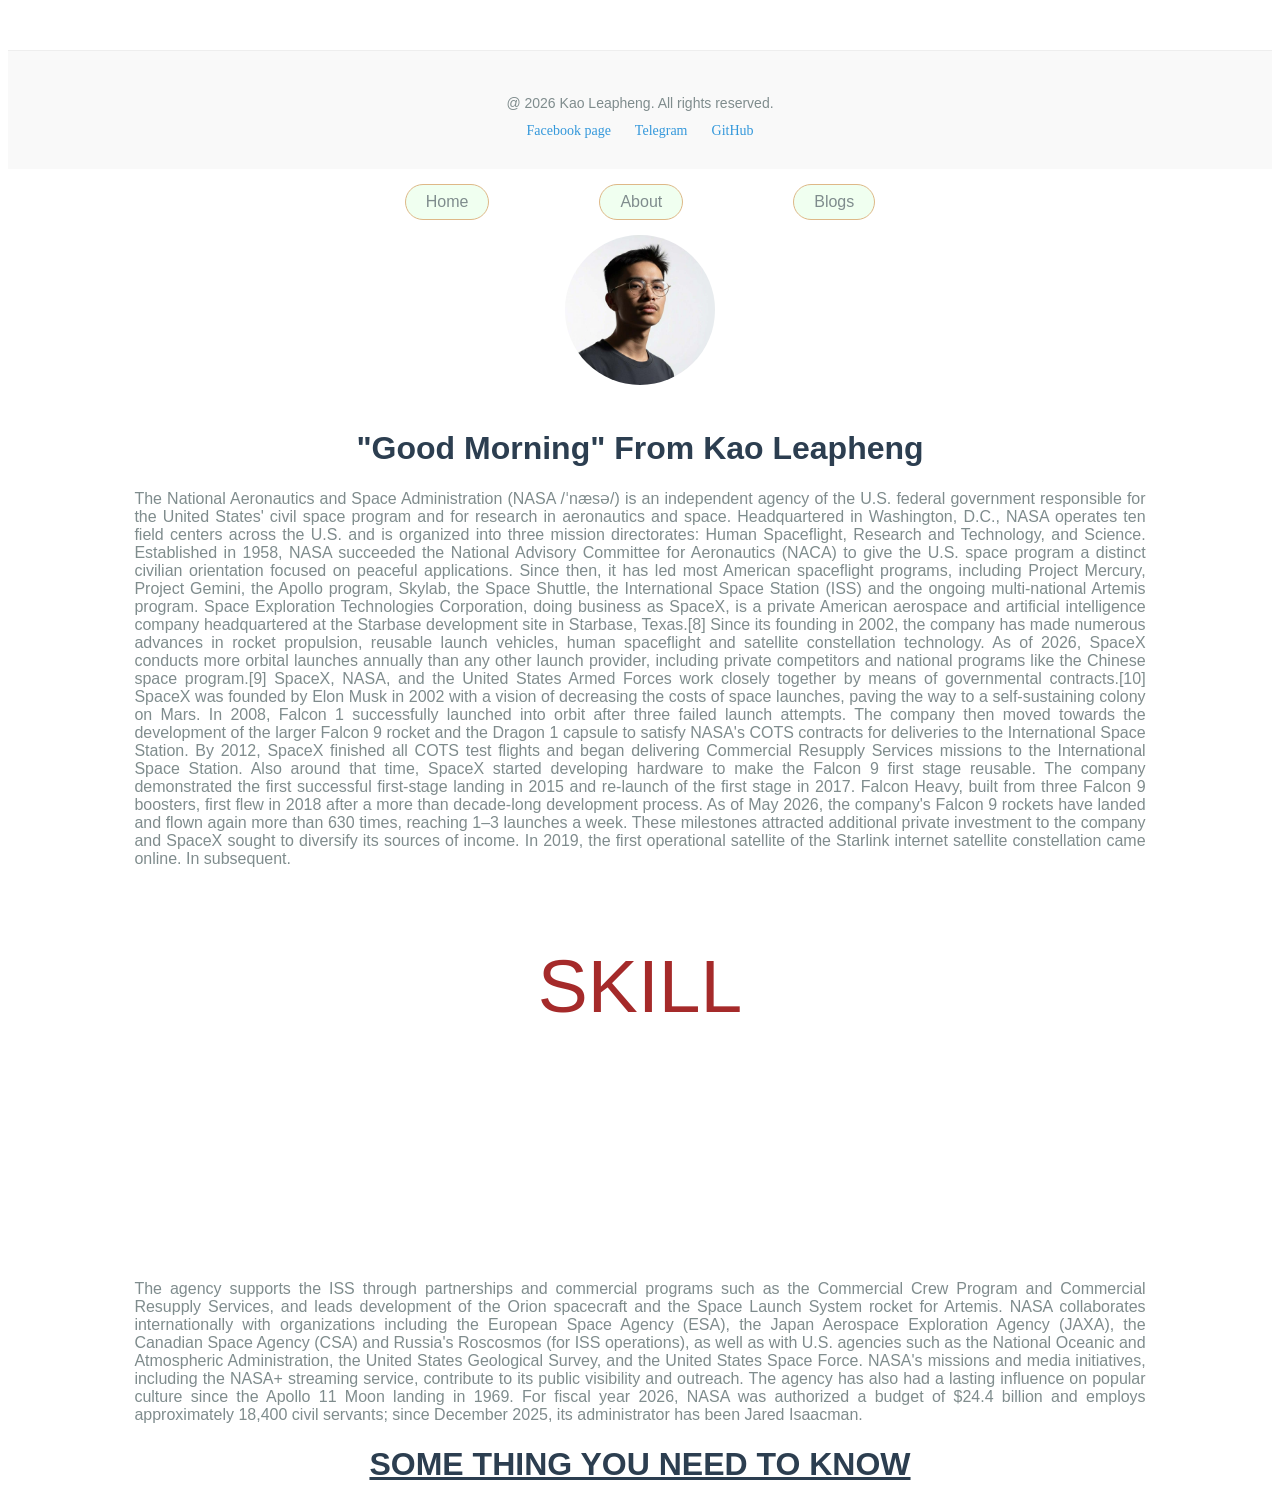
<file: index.html>
<!DOCTYPE html>
<html>
    <head>
        <title>Home</title>
        <link rel="stylesheet" href="../style/style.css">
        
    </head>
    <body>
        <footer>
            <div class="footer-content">
                <p>@ 2026 Kao Leapheng. All rights reserved.</p>
                <div class="socials">
                    <a href="https://www.facebook.com/share/1EM5hgximm/?mibextid=LQQJ4d" target="_blank">Facebook page</a>
                    <a href="https://t.me/kaoleapheng" target="_blank">Telegram</a>
                    <a href="https://github.com/Kaoleapheng" target="_blank">GitHub</a>
                </div>
            </div>
        </footer>
        <div class="center gap">
             <a href="index.html">Home</a>
             <a href="about.html">About</a>
             <a href="blogs.html">Blogs</a>
        </div>
        <div class="center-col">
              <img class="profile animate-text" src="../src/img/Unknown.jpg">
              <h1 id="headingtext" class="heading animate-text">"Good Morning" From Kao Leapheng</h1>
              <p class="paragraph">The National Aeronautics and Space Administration (NASA /ˈnæsə/) is an independent agency of the U.S. federal government responsible for the United States' civil space program and for research in aeronautics and space. Headquartered in Washington, D.C., NASA operates ten field centers across the U.S. and is organized into three mission directorates: Human Spaceflight, Research and Technology, and Science. Established in 1958, NASA succeeded the National Advisory Committee for Aeronautics (NACA) to give the U.S. space program a distinct civilian orientation focused on peaceful applications. Since then, it has led most American spaceflight programs, including Project Mercury, Project Gemini, the Apollo program, Skylab, the Space Shuttle, the International Space Station (ISS) and the ongoing multi-national Artemis program. Space Exploration Technologies Corporation, doing business as SpaceX, is a private American aerospace and artificial intelligence company headquartered at the Starbase development site in Starbase, Texas.[8] Since its founding in 2002, the company has made numerous advances in rocket propulsion, reusable launch vehicles, human spaceflight and satellite constellation technology. As of 2026, SpaceX conducts more orbital launches annually than any other launch provider, including private competitors and national programs like the Chinese space program.[9] SpaceX, NASA, and the United States Armed Forces work closely together by means of governmental contracts.[10]

SpaceX was founded by Elon Musk in 2002 with a vision of decreasing the costs of space launches, paving the way to a self-sustaining colony on Mars. In 2008, Falcon 1 successfully launched into orbit after three failed launch attempts. The company then moved towards the development of the larger Falcon 9 rocket and the Dragon 1 capsule to satisfy NASA's COTS contracts for deliveries to the International Space Station. By 2012, SpaceX finished all COTS test flights and began delivering Commercial Resupply Services missions to the International Space Station. Also around that time, SpaceX started developing hardware to make the Falcon 9 first stage reusable. The company demonstrated the first successful first-stage landing in 2015 and re-launch of the first stage in 2017. Falcon Heavy, built from three Falcon 9 boosters, first flew in 2018 after a more than decade-long development process. As of May 2026, the company's Falcon 9 rockets have landed and flown again more than 630 times, reaching 1–3 launches a week. These milestones attracted additional private investment to the company and SpaceX sought to diversify its sources of income. In 2019, the first operational satellite of the Starlink internet satellite constellation came online. In subsequent.

</p>
<p class="sk">SKILL</p>
        </div>
        <div class="center gallery">
            <img class="image animate-text" src="../src/img/images1.png">
            <img class="image animate-text" src="../src/img/css1.png">
            <img class="image animate-text" src="../src/img/img_javascript_480.jpg">
        </div>
        <p class="paragraph">The agency supports the ISS through partnerships and commercial programs such as the Commercial Crew Program and Commercial Resupply Services, and leads development of the Orion spacecraft and the Space Launch System rocket for Artemis. NASA collaborates internationally with organizations including the European Space Agency (ESA), the Japan Aerospace Exploration Agency (JAXA), the Canadian Space Agency (CSA) and Russia's Roscosmos (for ISS operations), as well as with U.S. agencies such as the National Oceanic and Atmospheric Administration, the United States Geological Survey, and the United States Space Force. NASA's missions and media initiatives, including the NASA+ streaming service, contribute to its public visibility and outreach. The agency has also had a lasting influence on popular culture since the Apollo 11 Moon landing in 1969. For fiscal year 2026, NASA was authorized a budget of $24.4 billion and employs approximately 18,400 civil servants; since December 2025, its administrator has been Jared Isaacman.</p>
        <h1 class="underline">SOME THING YOU NEED TO KNOW</h1>
        <script src="../js/jquery.js"></script>
        <script src="../js/script.js"></script>
    </body>
</html>
</file>
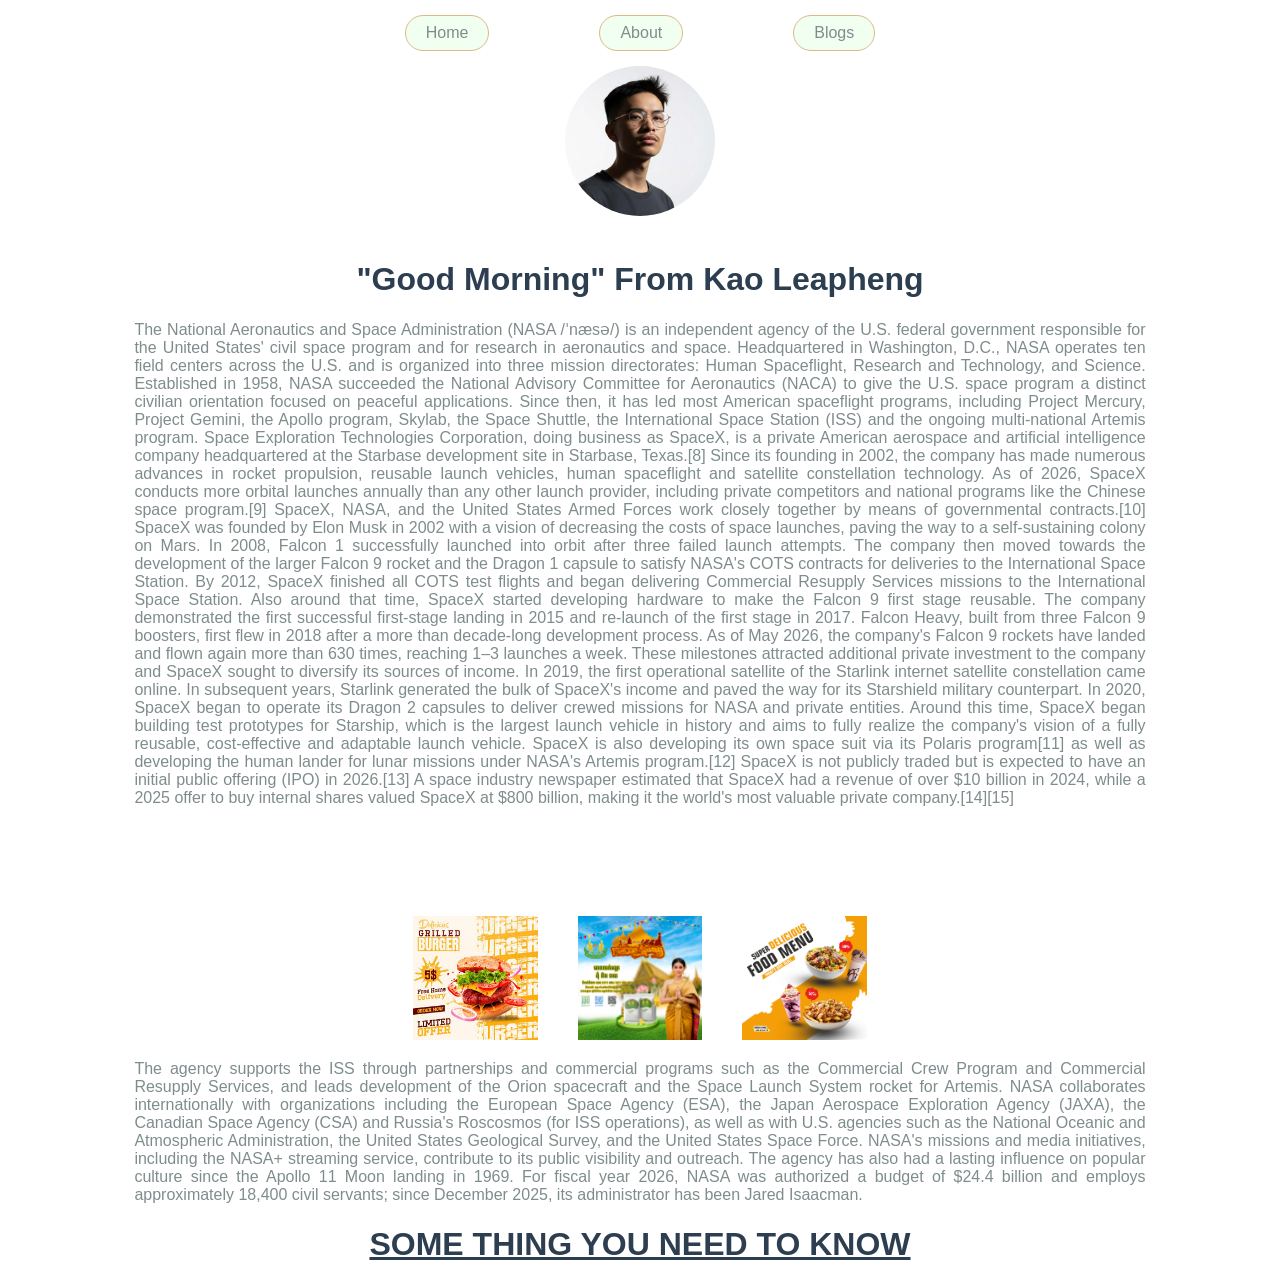
<file: style/index.html>
<!DOCTYPE html>
<html>
    <head>
        <title>Home</title>
        <link rel="stylesheet" href="../style/style.css">
    </head>
    <body>
        <div class="center gap">
             <a href="index.html">Home</a>
             <a href="about.html">About</a>
             <a>Blogs</a>
        </div>
        <div class="center-col">
              <img class="profile" src="../src/img/Unknown.jpg">
              <h1 id="headingtext" class="heading">"Good Morning" From Kao Leapheng</h1>
              <p class="paragraph">The National Aeronautics and Space Administration (NASA /ˈnæsə/) is an independent agency of the U.S. federal government responsible for the United States' civil space program and for research in aeronautics and space. Headquartered in Washington, D.C., NASA operates ten field centers across the U.S. and is organized into three mission directorates: Human Spaceflight, Research and Technology, and Science. Established in 1958, NASA succeeded the National Advisory Committee for Aeronautics (NACA) to give the U.S. space program a distinct civilian orientation focused on peaceful applications. Since then, it has led most American spaceflight programs, including Project Mercury, Project Gemini, the Apollo program, Skylab, the Space Shuttle, the International Space Station (ISS) and the ongoing multi-national Artemis program. Space Exploration Technologies Corporation, doing business as SpaceX, is a private American aerospace and artificial intelligence company headquartered at the Starbase development site in Starbase, Texas.[8] Since its founding in 2002, the company has made numerous advances in rocket propulsion, reusable launch vehicles, human spaceflight and satellite constellation technology. As of 2026, SpaceX conducts more orbital launches annually than any other launch provider, including private competitors and national programs like the Chinese space program.[9] SpaceX, NASA, and the United States Armed Forces work closely together by means of governmental contracts.[10]

SpaceX was founded by Elon Musk in 2002 with a vision of decreasing the costs of space launches, paving the way to a self-sustaining colony on Mars. In 2008, Falcon 1 successfully launched into orbit after three failed launch attempts. The company then moved towards the development of the larger Falcon 9 rocket and the Dragon 1 capsule to satisfy NASA's COTS contracts for deliveries to the International Space Station. By 2012, SpaceX finished all COTS test flights and began delivering Commercial Resupply Services missions to the International Space Station. Also around that time, SpaceX started developing hardware to make the Falcon 9 first stage reusable. The company demonstrated the first successful first-stage landing in 2015 and re-launch of the first stage in 2017. Falcon Heavy, built from three Falcon 9 boosters, first flew in 2018 after a more than decade-long development process. As of May 2026, the company's Falcon 9 rockets have landed and flown again more than 630 times, reaching 1–3 launches a week. These milestones attracted additional private investment to the company and SpaceX sought to diversify its sources of income. In 2019, the first operational satellite of the Starlink internet satellite constellation came online. In subsequent years, Starlink generated the bulk of SpaceX's income and paved the way for its Starshield military counterpart. In 2020, SpaceX began to operate its Dragon 2 capsules to deliver crewed missions for NASA and private entities. Around this time, SpaceX began building test prototypes for Starship, which is the largest launch vehicle in history and aims to fully realize the company's vision of a fully reusable, cost-effective and adaptable launch vehicle. SpaceX is also developing its own space suit via its Polaris program[11] as well as developing the human lander for lunar missions under NASA's Artemis program.[12] SpaceX is not publicly traded but is expected to have an initial public offering (IPO) in 2026.[13] A space industry newspaper estimated that SpaceX had a revenue of over $10 billion in 2024, while a 2025 offer to buy internal shares valued SpaceX at $800 billion, making it the world's most valuable private company.[14][15]

</p>
        </div>
        <div class="center gallery">
            <img class="image" src="../src/img/burger poster.jpeg">
            <img class="image" src="../src/img/Final_Art_Work_for_HomeRice.jpg">
            <img class="image" src="../src/img/Artboard 3.jpg">
        </div>
        <p class="paragraph">The agency supports the ISS through partnerships and commercial programs such as the Commercial Crew Program and Commercial Resupply Services, and leads development of the Orion spacecraft and the Space Launch System rocket for Artemis. NASA collaborates internationally with organizations including the European Space Agency (ESA), the Japan Aerospace Exploration Agency (JAXA), the Canadian Space Agency (CSA) and Russia's Roscosmos (for ISS operations), as well as with U.S. agencies such as the National Oceanic and Atmospheric Administration, the United States Geological Survey, and the United States Space Force. NASA's missions and media initiatives, including the NASA+ streaming service, contribute to its public visibility and outreach. The agency has also had a lasting influence on popular culture since the Apollo 11 Moon landing in 1969. For fiscal year 2026, NASA was authorized a budget of $24.4 billion and employs approximately 18,400 civil servants; since December 2025, its administrator has been Jared Isaacman.</p>
        <h1 class="underline">SOME THING YOU NEED TO KNOW</h1>
        <script src="../js/jquery.js"></script>
        <script src="../js/script.js"></script>
    </body>
</html>
</file>
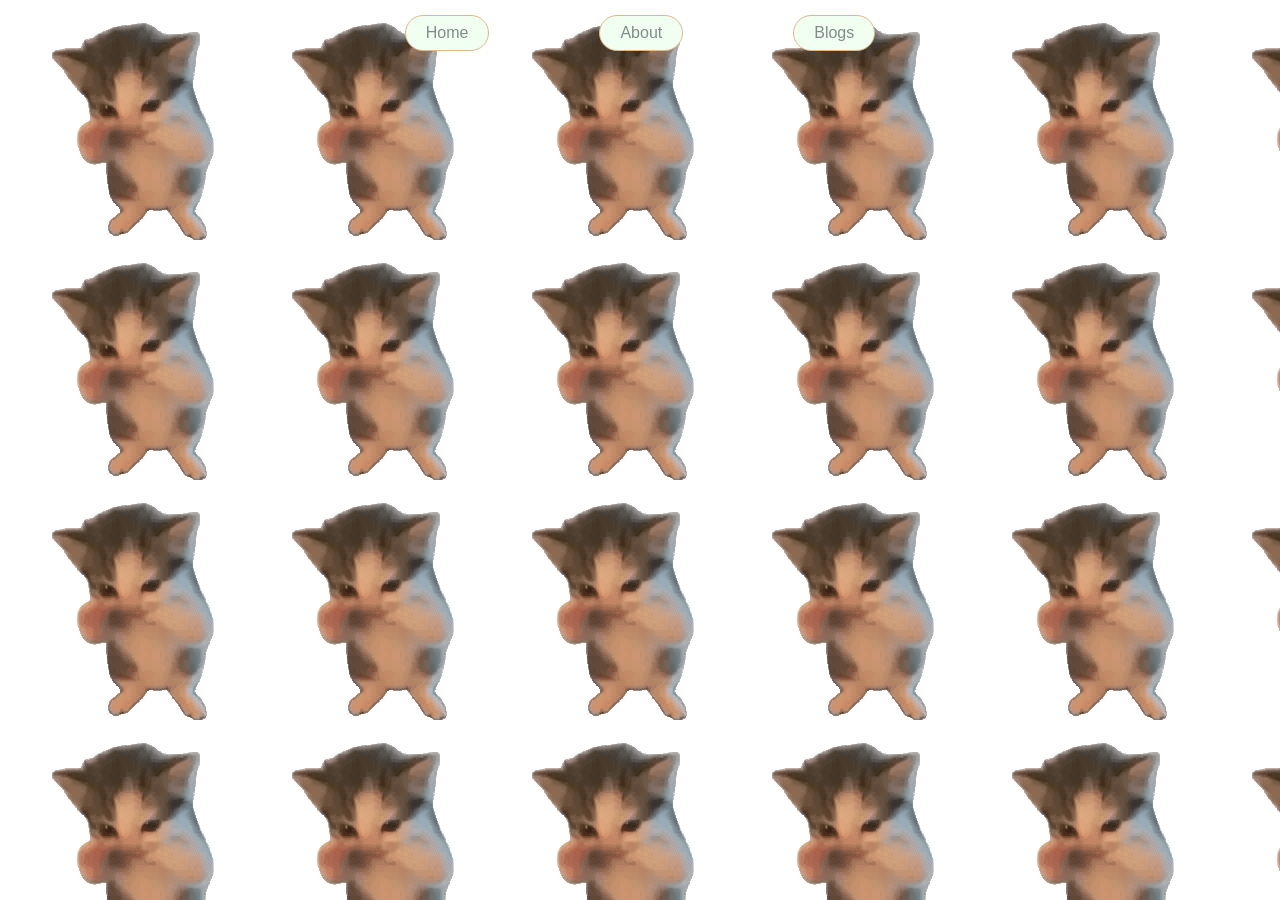
<file: blogs.html>
<!DOCTYPE html>
<html>
    <head>
        <title>Blogs</title>
        <link rel="stylesheet" href="../style/style.css">
    </head>
    <body background="src/img/kucing-scuba-scuba-cat.gif">
        <div class="center gap">
             <a href="index.html">Home</a>
             <a href="about.html">About</a>
             <a href="blogs.html">Blogs</a>
        </div>
</body>
</html>
</file>
<file: style/style.css>
.center{
    display: flex;
    justify-content: center;
    align-items: center;
    flex-direction: row;
    gap: 20px;
    margin-top: -50px;
}
.center-col{
    display: flew;
    justify-content: center;
    align-items: center;
    flex-direction: column;
    min-height: 100vh;
    text-align: center;
}
.gap{
    gap: 100px;
    margin-top: 15px;
    margin-bottom: 15px;
}
.center a{
    text-decoration: none;
    font-family: 'Franklin Gothic Medium', 'Arial Narrow', Arial, sans-serif;
    font-size: 16px;
    color: #7f8c8d;
    background-color:honeydew;
    padding: 8px 20px;
    border:1px solid burlywood;
    border-radius: 20px;
    transition: all 0.3s ease;
    margin:0 5px;
}
.center a:hover{
    color:black;
}

.profile{ 
    width: 150px;
    height: 150px;
    border-radius: 50%;
    object-fit: cover;
    margin-bottom: 20px;
}
.heading{
    color: #2c3e50;
    font-family: 'Trebuchet MS', 'Lucida Sans Unicode', 'Lucida Grande', 'Lucida Sans', Arial, sans-serif;
}
.paragraph{
    font-family: Arial, Helvetica, sans-serif;
    color:#7f8c8d;
    text-align: justify;
    text-justify: inter-word;
    width: 80%;
    margin: 20px auto;
}
.image{
    width: 10%;
}
.gallery{
    gap:40px;
    margin:10px;
    margin-bottom:10px;
    margin-top: -50px;
}
.underline{
    text-decoration: underline;
    color: #2c3e50;
    font-family: Verdana, Geneva, Tahoma, sans-serif;
    text-align: center;
}
footer {
    background-color: #f9f9f9; /* ពណ៌ស្រដៀងនឹង Background របស់អ្នក */
    color: #7f8c8d;            /* ពណ៌អក្សរប្រផេះស្រាល */
    padding: 30px 0;
    text-align: center;
    border-top: 1px solid #eeeeee;
    margin-top: 50px;          /* ចន្លោះពីអត្ថបទខាងលើមក Footer */
    width: 100%;
}

.footer-content p {
    font-family: 'Arial', sans-serif;
    font-size: 14px;
    margin-bottom: 10px;
}

.socials a {
    color: #3498db;
    text-decoration: none;
    margin: 0 10px;
    font-size: 14px;
    transition: 0.3s;
}

.socials a:hover {
    color: #2c3e50;
    text-decoration: underline;
}
@keyframes fadeInUp {
    from {
        opacity: 0;
        transform: translateY(30px);
    }
    to {
        opacity: 1;
        transform: translateY(0);
    }
}


.animate-text {
    opacity: 0;
    transform: translateY(30px);
    transition: all 1.2s ease-out;
}
.animate-text.show{
    opacity: 1;
    transform: translateY(0);
}
.sk{
    text-align: center;
    color: brown;
    font-size:75px;
    font-family: Impact, Haettenschweiler, 'Arial Narrow Bold', sans-serif;

}
</file>
